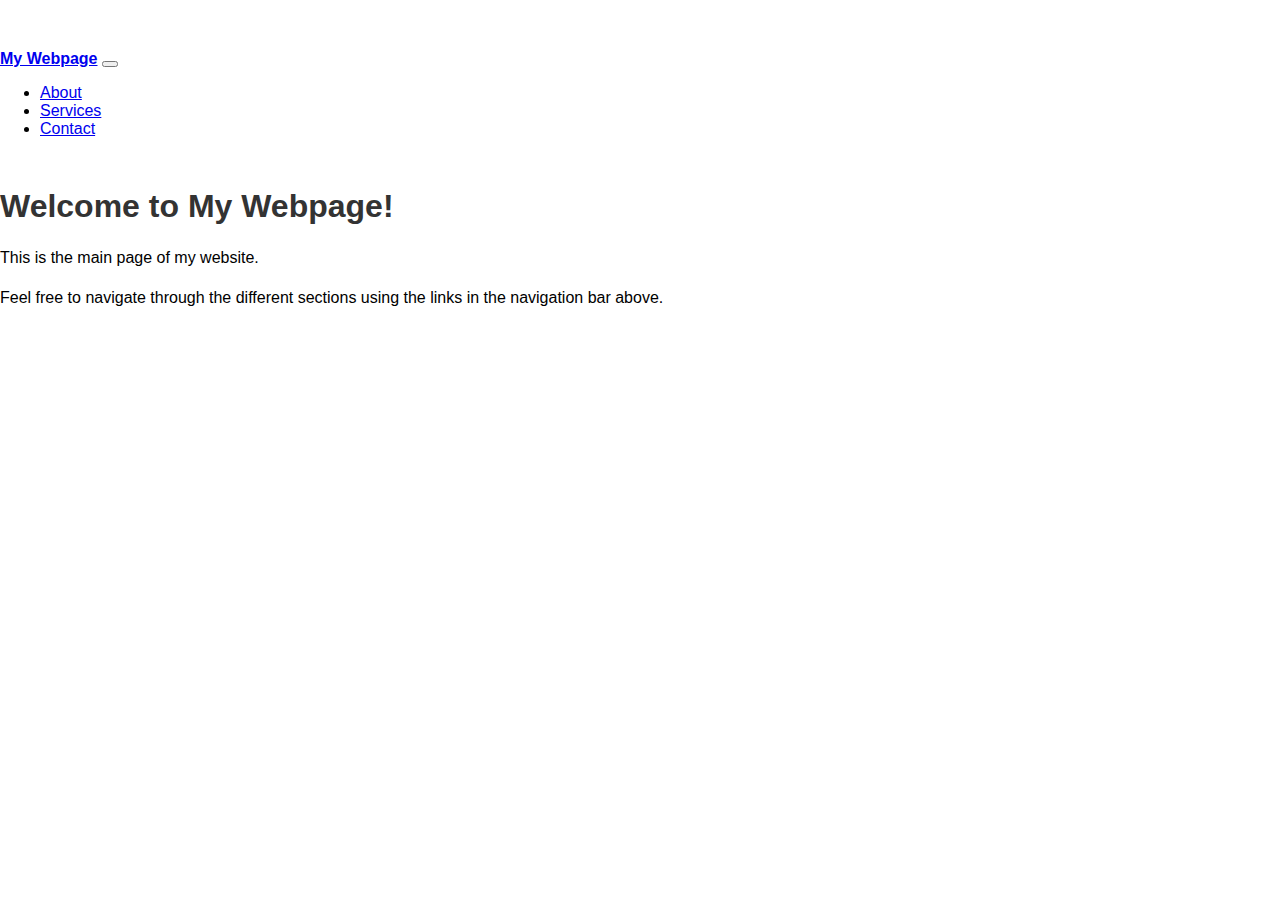
<file: pset8/homepage/index.html>
<!DOCTYPE html>
<html lang="en">
<head>
    <meta charset="UTF-8">
    <meta name="viewport" content="width=device-width, initial-scale=1.0">
    <link rel="stylesheet" href="https://cdn.jsdelivr.net/npm/bootstrap@5.2.3/dist/css/bootstrap.min.css" integrity="sha384-rbsA2VBKQhggwzxH7pPCaAqO46MgnOM80zW1RWuH61DGLwZJEdK2Kadq2F9CUG65" crossorigin="anonymous">
    <link href="styles.css" rel="stylesheet">
    <title>My Webpage</title>
</head>
<body>
    <nav class="navbar navbar-expand-lg navbar-light bg-light">
        <div class="container">
            <a class="navbar-brand" href="index.html">My Webpage</a>
            <button class="navbar-toggler" type="button" data-bs-toggle="collapse" data-bs-target="#navbarNav" aria-controls="navbarNav" aria-expanded="false" aria-label="Toggle navigation">
                <span class="navbar-toggler-icon"></span>
            </button>
            <div class="collapse navbar-collapse" id="navbarNav">
                <ul class="navbar-nav ml-auto">
                    <li class="nav-item">
                        <a class="nav-link" href="about.html">About</a>
                    </li>
                    <li class="nav-item">
                        <a class="nav-link" href="services.html">Services</a>
                    </li>
                    <li class="nav-item">
                        <a class="nav-link" href="contact.html">Contact</a>
                    </li>
                </ul>
            </div>
        </div>
    </nav>

    <div class="container">
        <h1>Welcome to My Webpage!</h1>
        <p>This is the main page of my website.</p>
        <p>Feel free to navigate through the different sections using the links in the navigation bar above.</p>
    </div>

    <script src="https://code.jquery.com/jquery-3.6.0.min.js" integrity="sha384-BC8vv/qQZ7Y6bNOb2H21bDn0k9+XUUZUeow8ZOjvn+w3ULliWTUDUKbF5rVRO7a8" crossorigin="anonymous"></script>
    <script src="https://cdn.jsdelivr.net/npm/bootstrap@5.2.3/dist/js/bootstrap.bundle.min.js" integrity="sha384-kenU1KFdBIe4zVF0s0G1M5b4hcpxyD9F7jL+jjXkk+Q2h455rYXK/7HAuoJl+0I4" crossorigin="anonymous"></script>
</body>
</html>
</file>
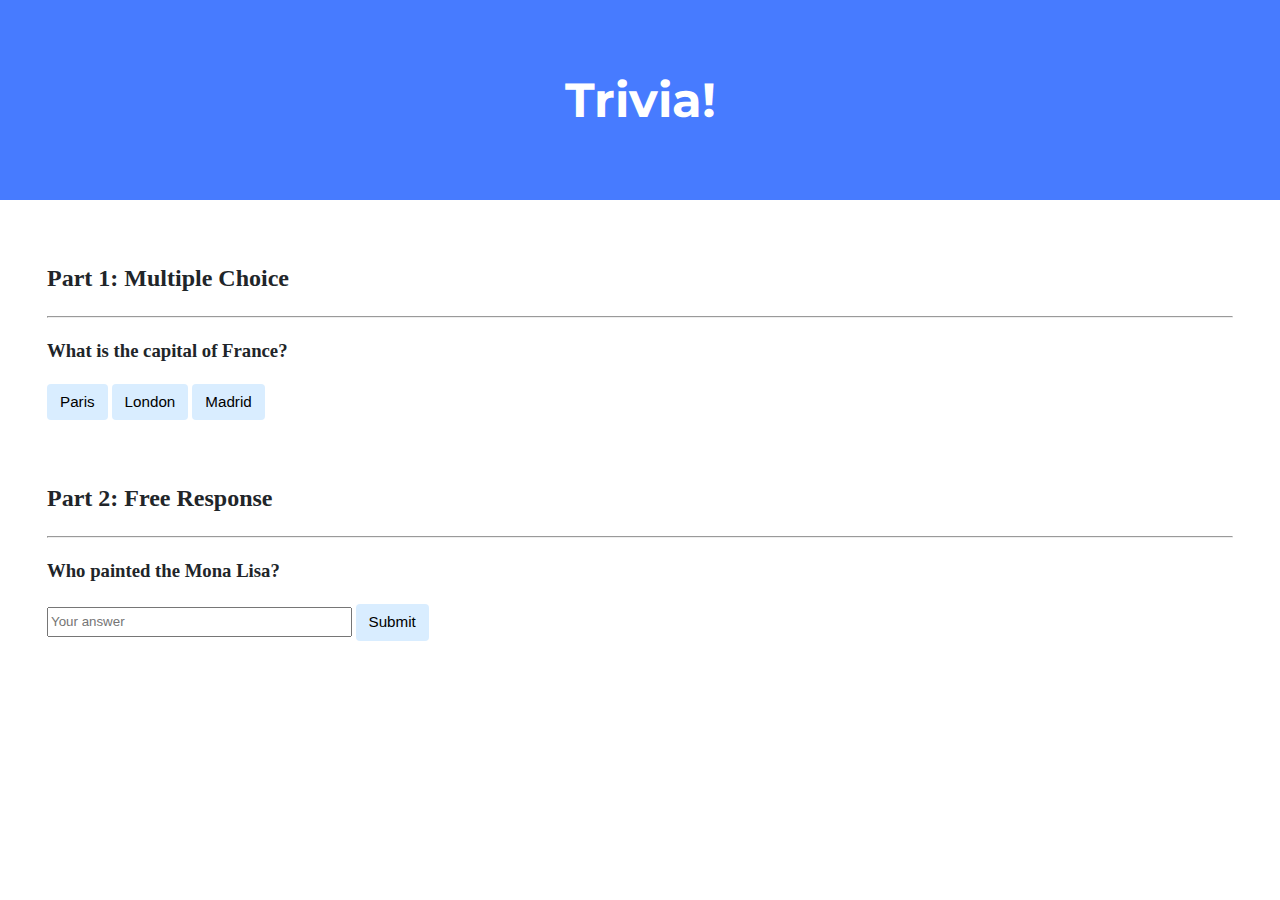
<file: pset8/trivia/index.html>
<!DOCTYPE html>
<html lang="en">
<head>
    <link href="https://fonts.googleapis.com/css2?family=Montserrat:wght@500&display=swap" rel="stylesheet">
    <link href="styles.css" rel="stylesheet">
    <title>Trivia!</title>
    <script src="script.js"></script>
</head>
<body>
    <div class="header">
        <h1>Trivia!</h1>
    </div>

    <div class="container">
        <div class="section">
            <h2>Part 1: Multiple Choice</h2>
            <hr>
            <h3>What is the capital of France?</h3>
            <button class="answer-choice">Paris</button>
            <button class="answer-choice">London</button>
            <button class="answer-choice">Madrid</button>
            <p class="feedback"></p>
        </div>

        <div class="section">
            <h2>Part 2: Free Response</h2>
            <hr>
            <h3>Who painted the Mona Lisa?</h3>
            <input type="text" id="free-response" placeholder="Your answer">
            <button id="submit-btn">Submit</button>
            <p class="feedback"></p>
        </div>
    </div>
</body>
</html>
</file>
<file: pset8/homepage/styles.css>
body {
    font-family: Arial, sans-serif;
    margin: 0;
    padding: 0;
}

.container {
    margin-top: 50px;
}

.navbar-brand {
    font-weight: bold;
}

.navbar-nav .nav-link {
    padding-right: 15px;
}

h1 {
    color: #333;
}

p {
    line-height: 1.5;
}
</file>
<file: pset8/trivia/styles.css>
body {
    background-color: #fff;
    color: #212529;
    font-size: 1rem;
    font-weight: 400;
    line-height: 1.5;
    margin: 0;
    text-align: left;
}

.container {
    margin-left: auto;
    margin-right: auto;
    padding-left: 15px;
    padding-right: 15px;
}

.header {
    background-color: #477bff;
    color: #fff;
    margin-bottom: 2rem;
    padding: 2rem 1rem;
    text-align: center;
}

.section {
    padding: 0.5rem 2rem 1rem 2rem;
}

.section:hover {
    background-color: #f5f5f5;
    transition: color 2s ease-in-out, background-color 0.15s ease-in-out;
}

h1 {
    font-family: 'Montserrat', sans-serif;
    font-size: 48px;
}

button,
input[type="submit"] {
    background-color: #d9edff;
    border: 1px solid transparent;
    border-radius: 0.25rem;
    font-size: 0.95rem;
    font-weight: 400;
    line-height: 1.5;
    padding: 0.375rem 0.75rem;
    text-align: center;
    transition: color 0.15s ease-in-out, background-color 0.15s ease-in-out, border-color 0.15s ease-in-out,
        box-shadow 0.15s ease-in-out;
    vertical-align: middle;
}

input[type="text"] {
    line-height: 1.8;
    width: 25%;
}

input[type="text"]:hover {
    background-color: #f5f5f5;
    transition: color 2s ease-in-out, background-color 0.15s ease-in-out;
}

.feedback {
    margin-top: 1rem;
    font-weight: bold;
}

.correct {
    color: green;
}

.incorrect {
    color: red;
}
</file>
